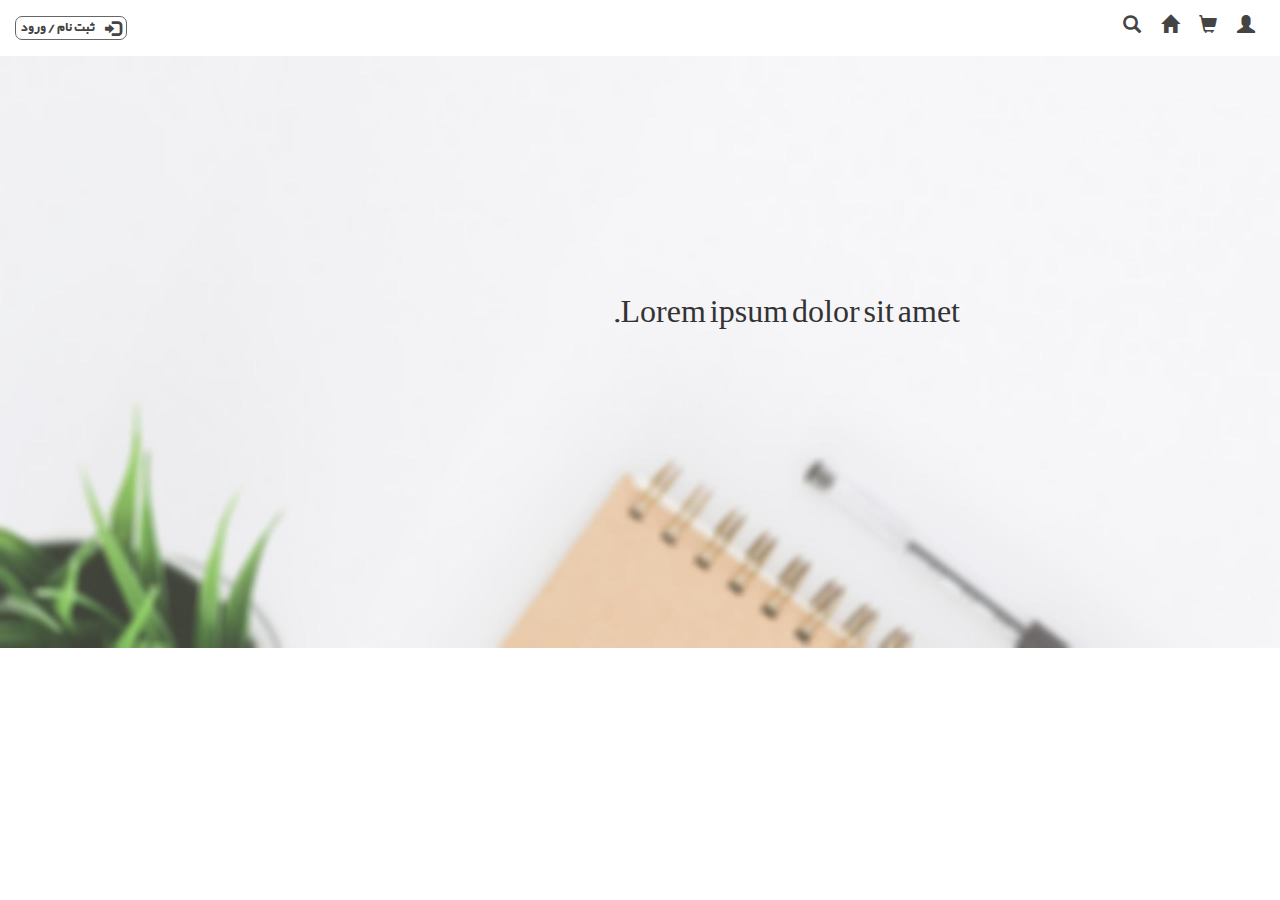
<file: 02__StoreDesign/index.html>
<!DOCTYPE html>
<html lang="en">

<head>
    <meta charset="UTF-8">
    <meta http-equiv="X-UA-Compatible" content="IE=edge">
    <meta name="viewport" content="width=device-width, initial-scale=1.0">
    
    <!-- icons setting -->
    <link rel="stylesheet" href="https://maxcdn.bootstrapcdn.com/bootstrap/3.3.7/css/bootstrap.min.css">
        
    <!-- include css file -->
    <link rel="stylesheet" href="./css/main.css" />
    <link rel="stylesheet" href="./css/index.css">
    <link rel="stylesheet" href="./animations/animate.css">
    
    <title>Document</title>
</head>

<body>
    <header>
        <nav>
            <div class="nav-right">
                <a href=""><i class="glyphicon glyphicon-user"></i></a>
                <a href=""><i class="glyphicon glyphicon-shopping-cart"></i></a>
                <a href=""><i class="glyphicon glyphicon-home"></i></a>
                <a href=""><i class="glyphicon glyphicon-search"></i></a>
           </a>
            </div>
            <div class="nav-left">
                <div class="register">
                    <i class="glyphicon glyphicon-log-in"></i>
                    <a href="">ثبت نام / ورود</a>
                </div>
            </div>
        </nav>
        <section class="slider">
            <div class="slides">
                <div class="slide fade-in-image active" id="slide1">
                    <img src="./images/slider-minimal-slide-1-1920x888.jpg" alt="">
                    <span>Lorem ipsum dolor sit amet.</span>
                </div>
                <div class="slide fade-in-image " id="slide2">
                    <img src="./images/slider-minimal-slide-2-1920x888.jpg" alt="">
                    <span>Lorem ipsum dolor sit amet.</span>
                </div>
                <div class="slide fade-in-image" id="slide3">
                    <img src="./images/slider-minimal-slide-3-1920x888.jpg" alt="">
                    <span>Lorem ipsum dolor sit amet.</span>
                </div>

            </div>
            <div class="buttons">
                <i onclick = "setSlide('slide1',1)" class="fa-solid fa-circle"></i>
                <i onclick = "setSlide('slide2',2)" class="fa-solid fa-circle"></i>
                <i onclick = "setSlide('slide3',3)" class="fa-solid fa-circle"></i>

            </div>
        </section>
    </header>

    

</body>
<script src="./js/main.js"></script>

</html>
</file>
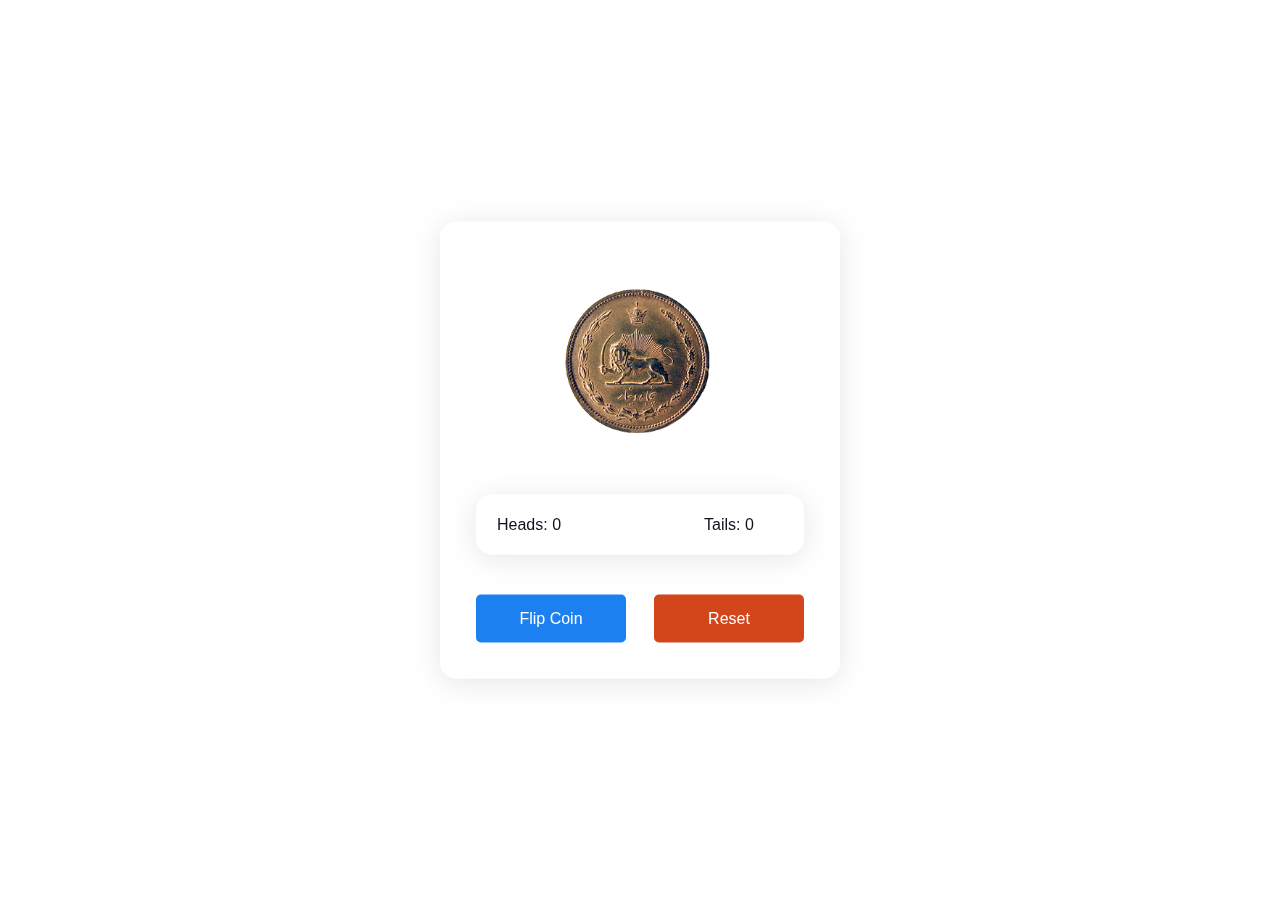
<file: 01__head_tail_game/index2.html>
<!DOCTYPE html>
<html lang="en">

<head>
    <meta charset="UTF-8">
    <meta http-equiv="X-UA-Compatible" content="IE=edge">
    <meta name="viewport" content="width=device-width, initial-scale=1.0">
    <title>head or tail</title>
    <link rel="stylesheet" href="stylesheet.css">
</head>

<body>
    <div class="container">

        <div class="coin" id="coin">
            <div class="heads">
                <img src="image/head-removebg-preview.png">
            </div>
            <div class="tails">
                <img src="image/tail-removebg-preview.png">
            </div>
        </div>
        <div class="stats">
            <p id="heads-count">Heads: 0</p>
            <p id="tails-count">Tails: 0</p>
        </div>
        <div class="buttons">
            <button id="flip-button">
                Flip Coin
            </button>
            <button id="reset-button">
                Reset
            </button>
        </div>

</body>
<script src="javascript.js"></script>

</html>
</file>
<file: 02__StoreDesign/css/main.css>
@font-face {
    font-family: arabic;
    src: url(../fonts/arabtype.ttf);
}

@font-face {
    font-family: yekan;
    src: url(../fonts/YEKAN\ PLUS.TTF);
}

*{
    direction: rtl;                
    font-family: yekan;
    box-sizing: border-box;
}


body{
    font-size: 16px;
    margin: 0px;

}

a{
    text-decoration: none;
}
</file>
<file: 02__StoreDesign/css/index.css>
header{
    font-size: 1em;
}

header nav{
    display: flex;
    justify-content: space-between;
    align-items: center;
    padding: 10px 15px;
    font-size: 1em;
}

header nav .nav-right{
    display: flex;
align-items: center;
}

header nav .nav-right a{
 color: #444;
 padding: 5px 5px;
 margin: 0px 5px;
 font-size: 1.1em;
}

header nav .nav-left{

}

header nav .nav-left .register{
border: 1px solid #666;
border-radius: 7px;
display: flex;
align-items: center;
justify-content: center;
}

header nav .nav-left .register a{
    color: #444;
    margin: 0px 5px;
    font-size: 1em;
}

header nav .nav-left .register i{
    color: #444;
    margin: 0px 5px;
font-size: 1em;
}

.slider{
position: relative;
font-size: 1em;

}

.slider .slides{

}
.slider .slides .slide{
position: relative;
display: none;
}
.slider .slides .active{
display: block;
}

.slider .slides .slide img{
   width: 100%;
}
.slider .slides .slide span{
position: absolute;
right: 25%;
top: 40%;
font-size: 2em;
}

.slider .buttons{
    position: absolute;
    bottom: 20px;
    left: 30px;
    z-index: 1;
    font-size: 0.7em;
}
.slider .buttons i{
color: rgba(0, 0, 0, 0.5);
margin-right: 5px;
cursor: pointer;
}
.slider .buttons i:hover{
    color: rgb(184, 184, 184);
}
</file>
<file: 01__head_tail_game/stylesheet.css>
* {
    padding: 0;
    margin: 0;
    box-sizing: border-box;
    font-family: "Rubik", sans-serif;
}

body {
    height: 100%;
    background-image: url('https://images.unsplash.com/photo-1519681393784-d120267933ba?ixid=MnwxMjA3fDB8MHxwaG90by1wYWdlfHx8fGVufDB8fHx8&ixlib=rb-1.2.1&auto=format&fit=crop&w=1124&q=100');
    background-position: center;
}

.container {

    width: 400px;
    padding: 35px;
    position: absolute;
    transform: translate(-50%, -50%);
    top: 50%;
    left: 50%;
    background: rgba(255, 255, 255, 0.2);
    border-radius: 16px;
    box-shadow: 0 4px 30px rgba(0, 0, 0, 0.1);
    backdrop-filter: blur(5px);
    -webkit-backdrop-filter: blur(5px);
    border: 1px solid rgba(255, 255, 255, 0.3);
}

.stats {
    display: flex;
    color: #101020;
    font-weight: 500;
    padding: 20px;
    margin-bottom: 40px;
    margin-top: 55px;
    background: rgba(255, 255, 255, 0.2);
    border-radius: 16px;
    box-shadow: 0 4px 30px rgba(0, 0, 0, 0.1);
    backdrop-filter: blur(5px);
    -webkit-backdrop-filter: blur(5px);
    border: 1px solid rgba(255, 255, 255, 0.3);

}

.stats p:nth-last-child(1) {
    margin-left: 50%;
}

.coin {
    height: 150px;
    width: 150px;
    position: relative;
    margin: 32px auto;
    -webkit-transform-style: preserve-3d;
    transform-style: preserve-3d;
}

.coin img {
    width: 145px;
}

.heads,
.tails {
    position: absolute;
    width: 100%;
    height: 100%;
    -webkit-backface-visibility: hidden;
    backface-visibility: hidden;
}

.tails {
    height: 150px;
    width: 150px;
    margin: -5px auto;
    transform: rotateX(180deg);
}

@keyframes spin-tails {
    0% {
        transform: rotateX(0);
    }

    100% {
        transform: rotateX(1980deg);
    }
}

@keyframes spin-heads {
    0% {
        transform: rotateX(0);
    }

    100% {
        transform: rotateX(2160deg);
    }
}

.buttons {
    display: flex;
    justify-content: space-between;
}

button {
    width: 150px;
    padding: 15px 0;
    border: none;
    font-size: 16px;
    border-radius: 5px;
    cursor: pointer;
}

#flip-button {
    background-color: #1c80f1;
    color: #ffffff;
}

#flip-button:disabled {
    background-color: #e1e0ee;
    border-color: #e1e0ee;
    color: #101020;
}

#reset-button {
    background-color: #d3451a;
    color: white;
}
</file>
